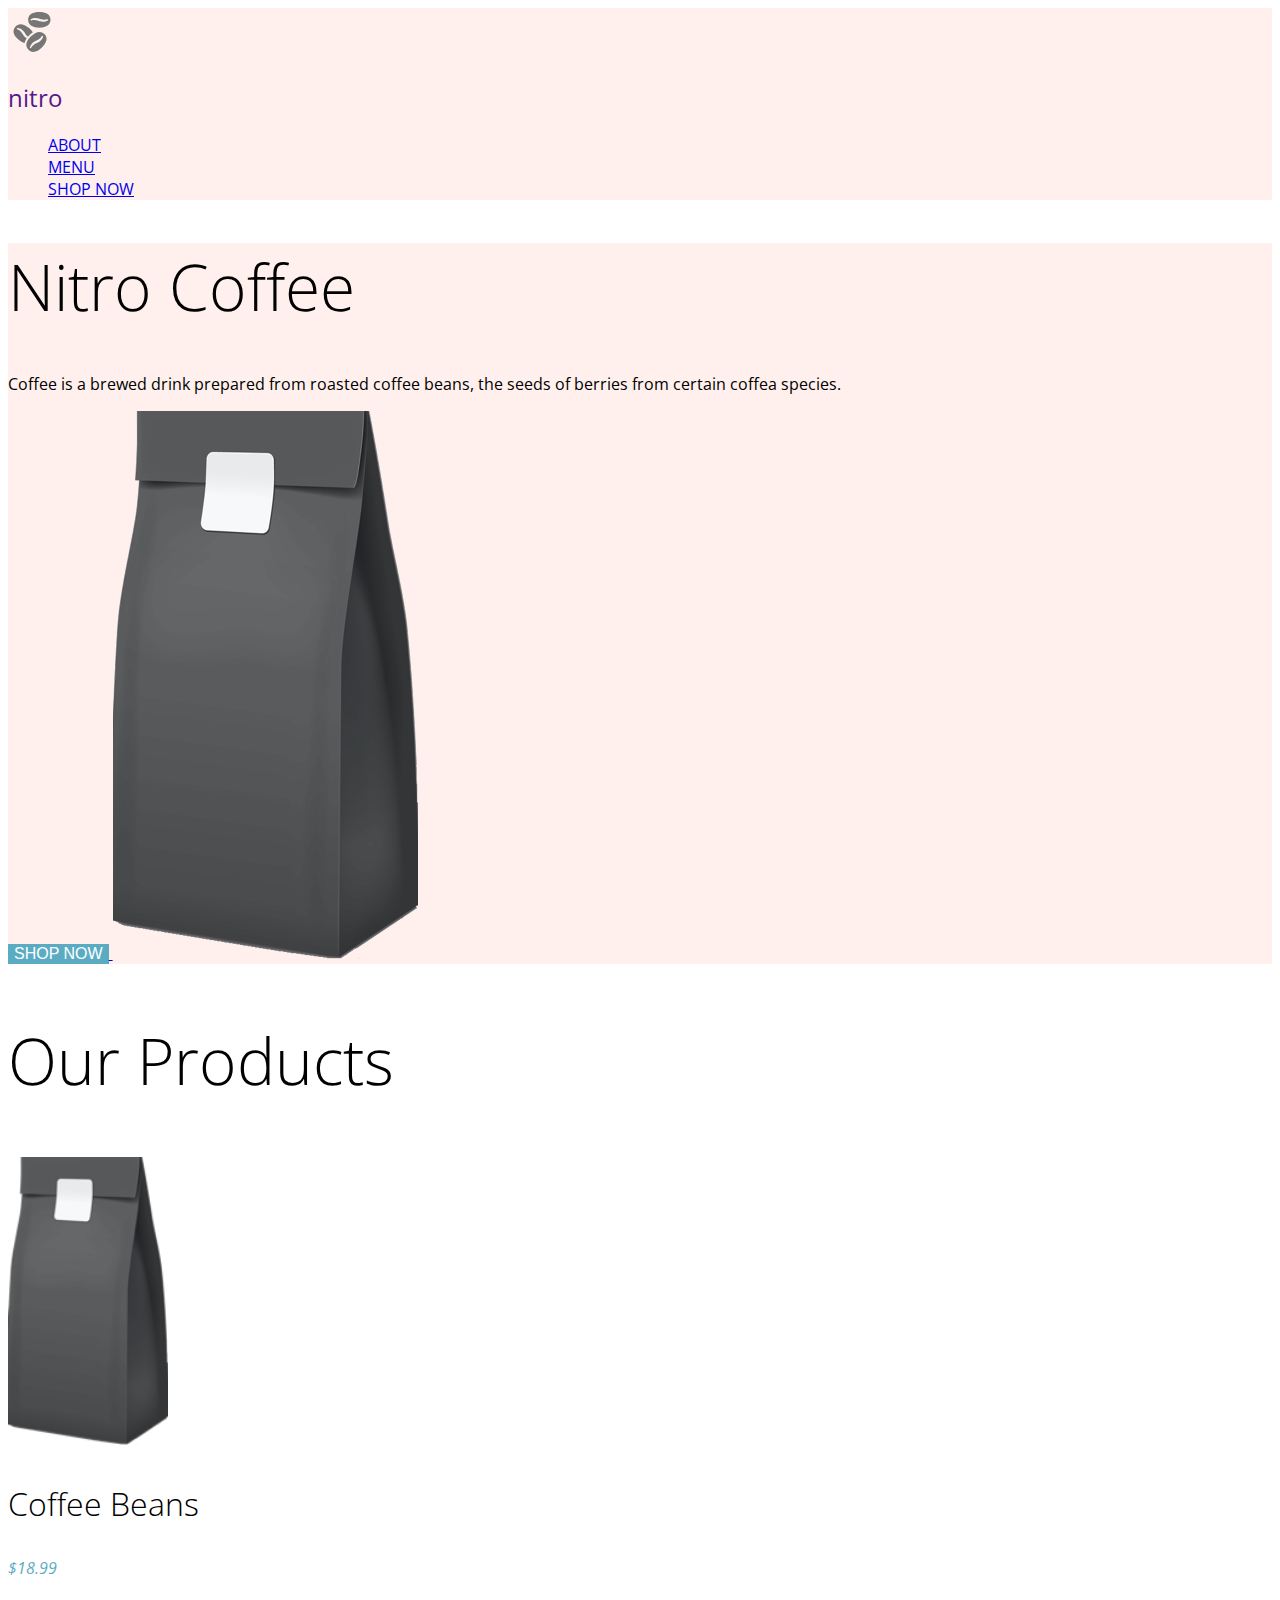
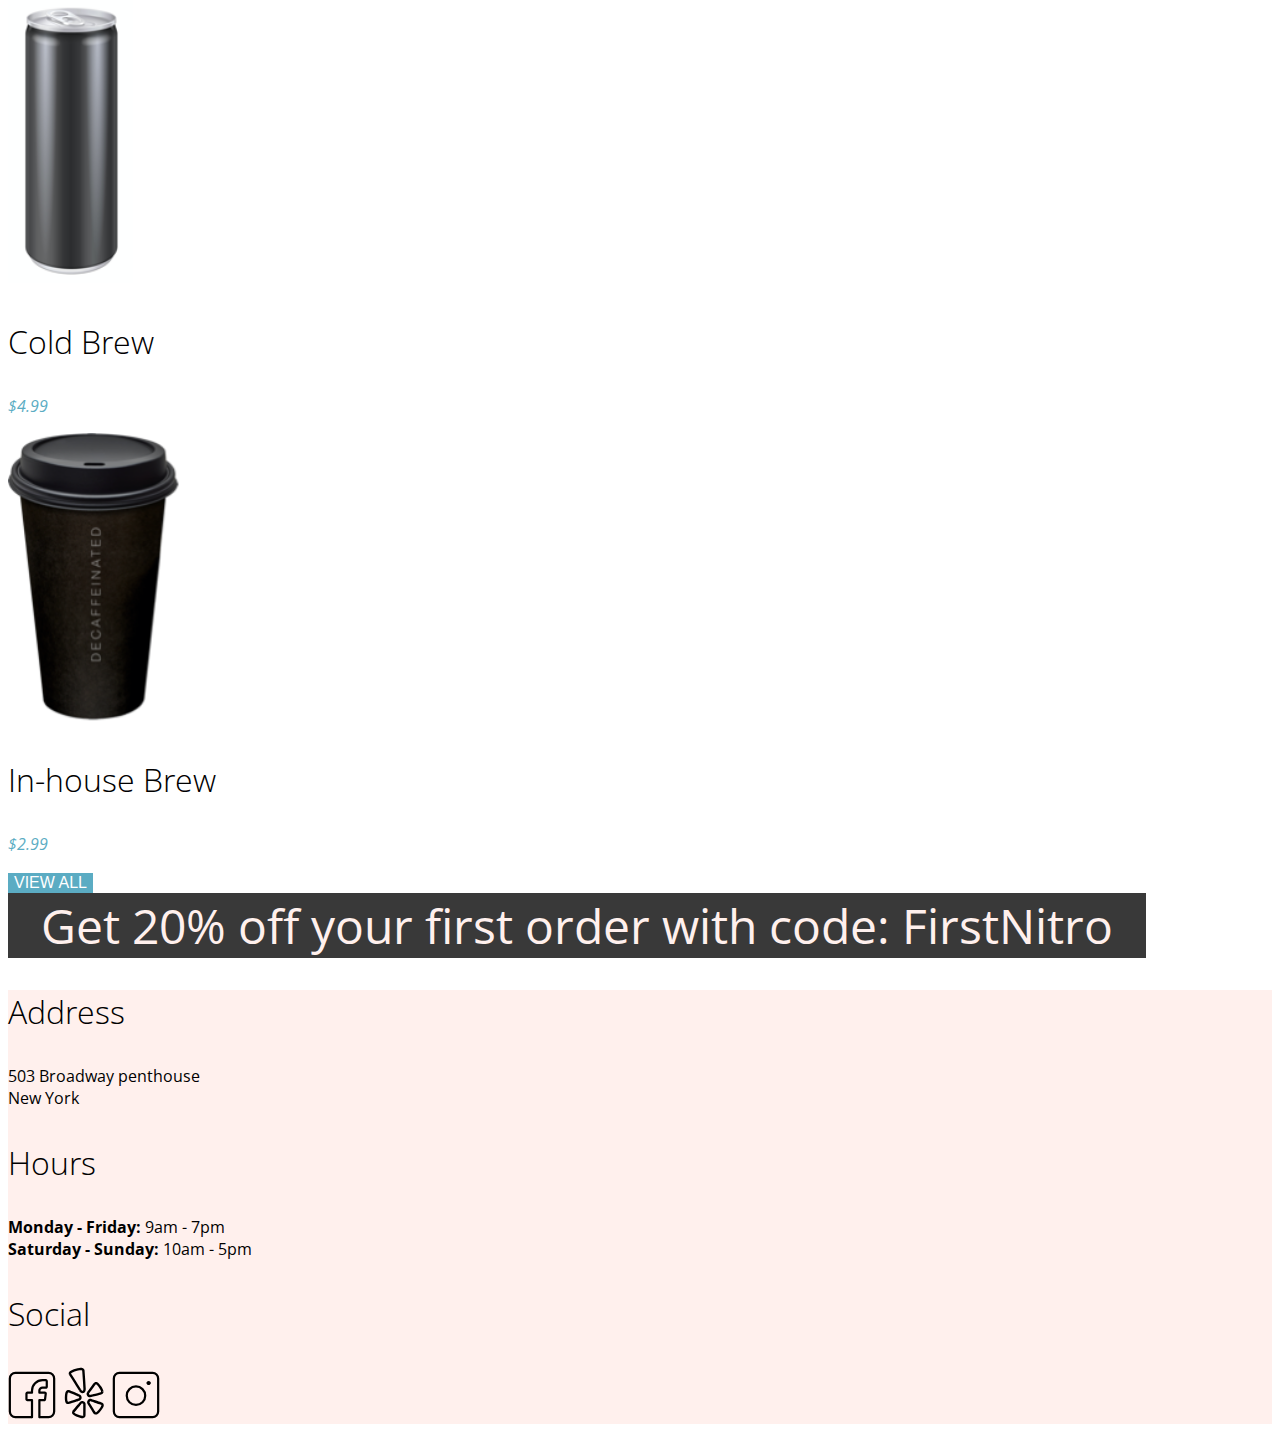
<file: index.html>
<!DOCTYPE html>
<html lang="en">
<head>
    <meta charset="UTF-8">
    <meta name="viewport" content="width=device-width, initial-scale=1.0">
    <link href="https://fonts.googleapis.com/css2?family=Open+Sans:ital,wght@0,300;0,400;0,600;0,700;1,400&display=swap" rel="stylesheet">
    <link href="./css/landing.css" rel="stylesheet">
    <link href="./css/global.css" rel="stylesheet">
    
    <title>Coffee Shop - Home</title>
</head>
<body>
    <!--Header & Navigation Section-->
    <header>
        <section class="header-nav">
            <nav class="nav-heading">
                <img src="./assets/logos/coffee-beans-logo-and-footer.svg" alt="coffee bean logo" class="logo"/>
                <h2><a href="" class="coffee-nitro-a">nitro</a></h2>
                <ul>
                    <li class="nav-heading-li"><a href="index.html">ABOUT</a></li>
                    <li class="nav-heading-li"><a href="./pages/menu.html">MENU</a></li>
                    <li class="nav-heading-li"><a href="./pages/menu.html">SHOP NOW</a></li>
                </ul>
            </nav>
        </section>

        <section class="nitro-coffee">
            <h1 class="heading1">Nitro Coffee</h1>
            <p class="description">Coffee is a brewed drink prepared from roasted coffee beans, the seeds of berries from certain coffea species.</p>
            <a href="./pages/menu.html">
                <button class="button">SHOP NOW</button>
            </a>
            <img src="./assets/images/coffeebeans-hero.png" alt="coffee bag"/>
        </section>
        
    </header>

    <main>
        <!--Our Products Section-->
        <section>
            <h2 class="heading2">Our Products</h2>

            <div class="card">
                <img  src="./assets/images/coffeebeans.png" alt="coffee bean" class="products">
                <h3 class="heading3">Coffee Beans</h3>
                <p class="coffee-price">$18.99</p>
            </div>

            <div class="card">
                <img src="./assets/images/coldbrew.png" alt="cold brew" class="products">
                <h3 class="heading3">Cold Brew</h3>
                <p class="coffee-price">$4.99</p>
            </div>
            

            <div class="card">
                <img src="./assets/images/inhousebrew.png" alt="in-house brew" class="products">
                <h3 class="heading3">In-house Brew</h3>
                <p class="coffee-price">$2.99</p>
            </div> 

            <a href="./pages/menu.html">
                <button class="button">VIEW ALL</button>
            </a>
        </section>

        <!--Discount Section-->
        <section class="discount">
            <p class="discount-font">Get 20% off your first order with code: FirstNitro</p>
        </section>
    </main>

    <footer>
        <!--Location section-->
        <section class="footer">
            <h3 class="heading3">Address</h3>
            <p class="">503 Broadway penthouse <br>New York</p>
    
             <!--Hours of Operation Section-->
            <h3 class="heading3">Hours</h3>
            <p><b>Monday - Friday:</b> 9am - 7pm <br><b>Saturday - Sunday:</b> 10am - 5pm</p>
    
             <!--Social Media Section-->
            <h3 class="heading3">Social</h3>
            <a href="https://www.facebook.com/"><img src="./assets/logos/Facebook-Icon.svg" alt="facebook" class="logo"></a>
            <a href="https://www.yelp.com/"><img src="./assets/logos/Yelp-Icon.svg" alt="yelp" class="logo"></a>
            <a href="https://www.instagram.com/"><img src="./assets/logos/Instagram-Icon.svg" alt="instagram" class="logo"></a>
        </section>

        
    </footer>
</body>
</html>
</file>
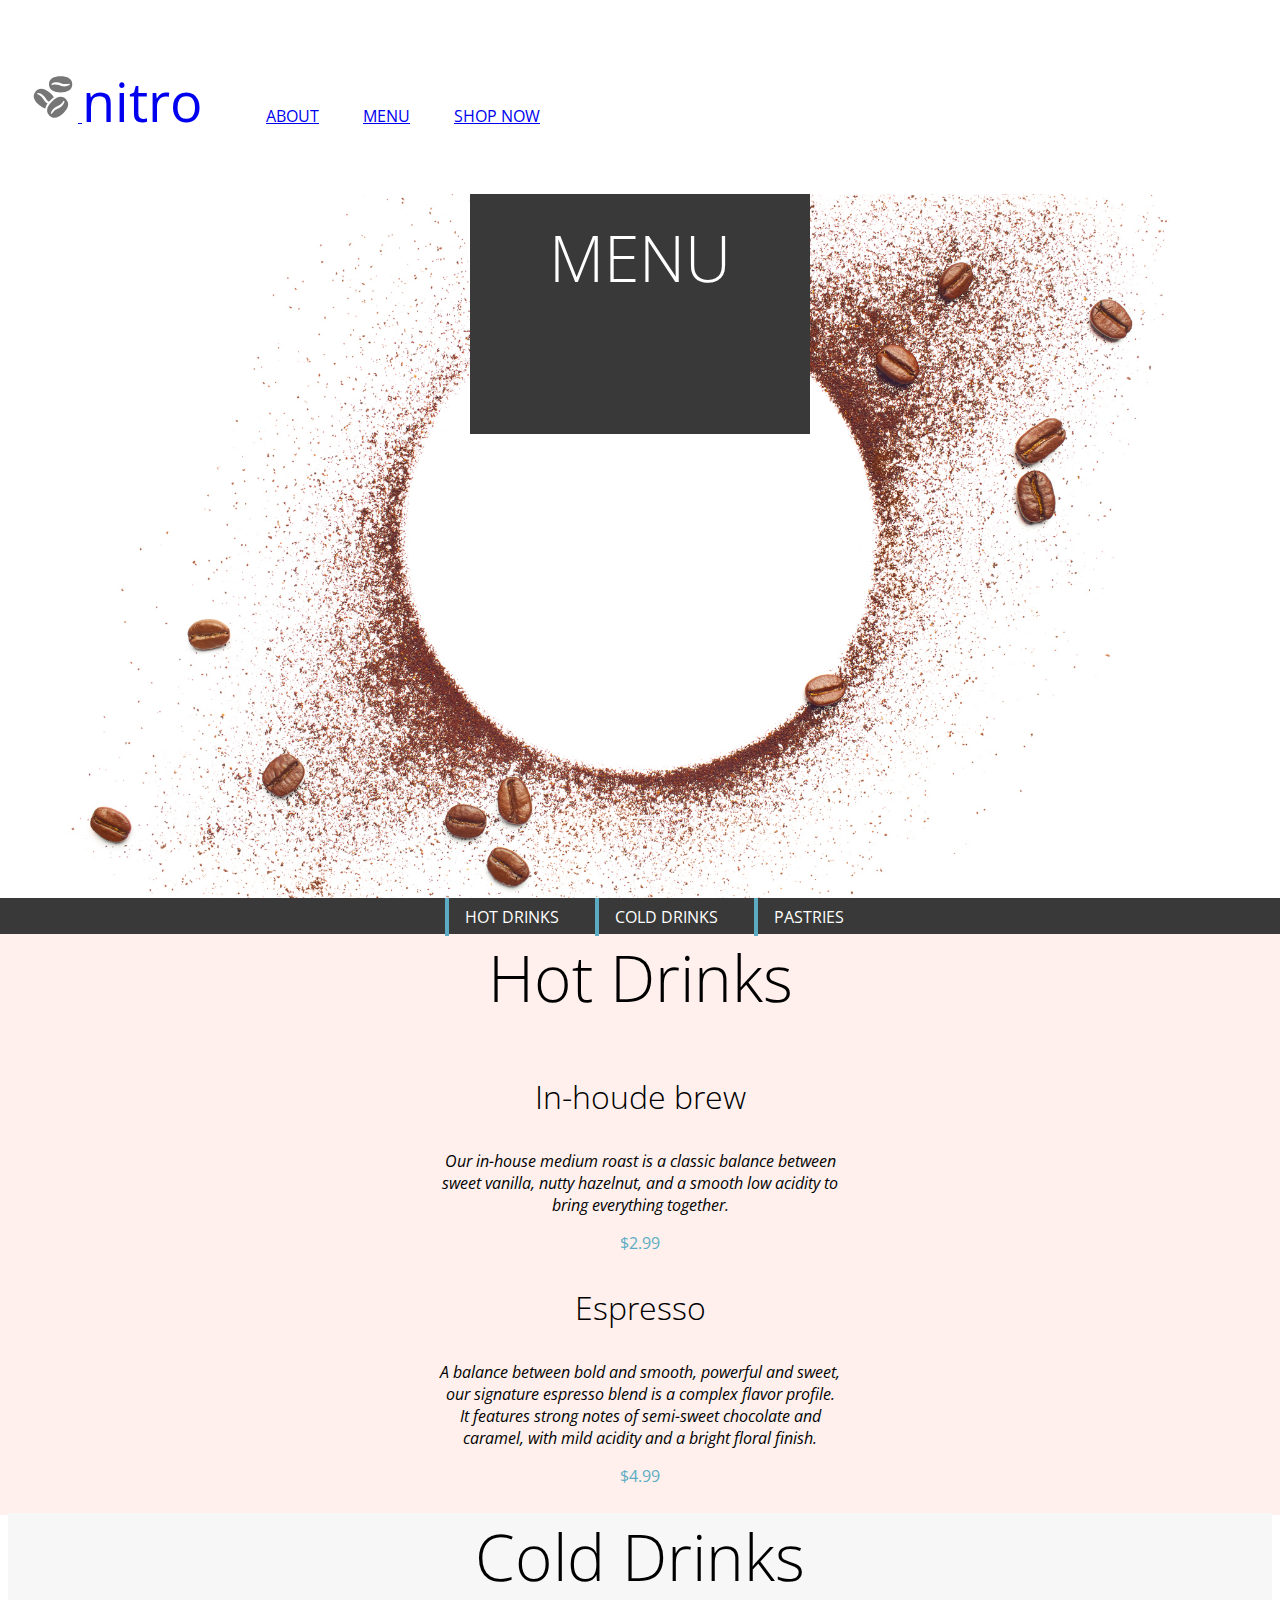
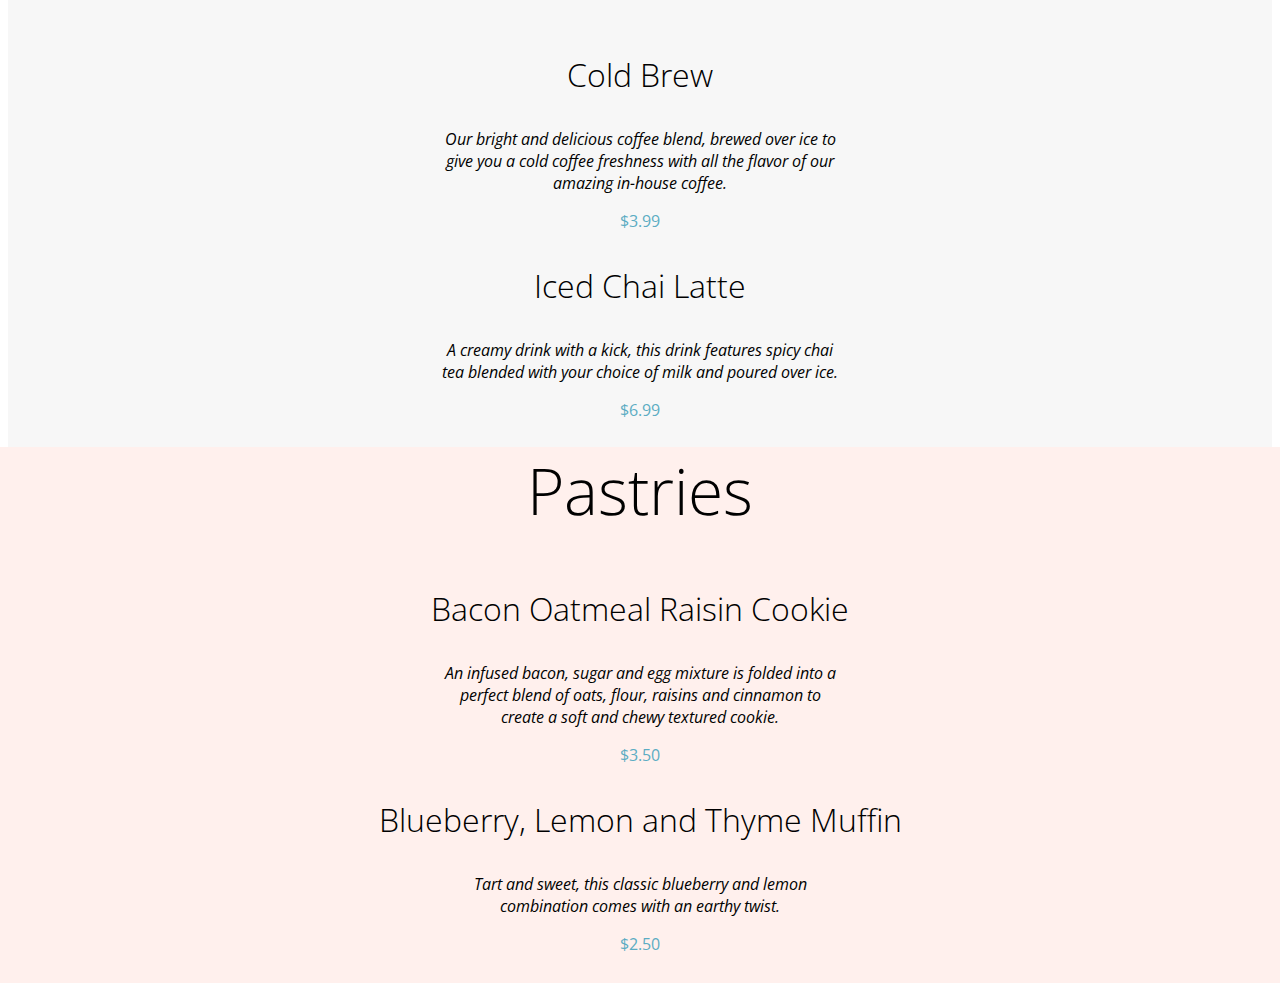
<file: pages/menu.html>
<!DOCTYPE html>
<html lang="en">
  <head>
    <meta charset="UTF-8" />
    <meta name="viewport" content="width=device-width, initial-scale=1.0" />
    <link
      href="https://fonts.googleapis.com/css2?family=Open+Sans:ital,wght@0,300;0,400;0,600;0,700;1,400&display=swap"
      rel="stylesheet"
    />
    <link href="../css/menu.css" rel="stylesheet" />
    <link href="../css/global.css" rel="stylesheet" />
    <title>Coffee Shop - Menu</title>
  </head>
  <body>
    <!--<header >
        <div class="nav-intro">
            <div class="nitro-coffee-logo">

            </div>
            <p class="coffee-nitro"><a href="" class="coffee-nitro-a">nitro</a></p>
            
            <nav class="nav-heading">
                <ul>
                    <li class="nav-heading-li">
                        <a href="../index.html" class="item-color">ABOUT</a>
                    </li>
                    <li class="nav-heading-li" >
                        <a href="menu.html" class="item-color">MENU</a>
                    </li>
                    <li class="nav-heading-li">
                        <a href="menu.html" class="item-nav">SHOP NOW</a>
                    </li>
                </ul>
                
            </nav>
        </div>


    </header>-->
    <header class="nav-bar">
        <nav class="nav-bar-image">
          <a href="/index.html">
            <img src="../assets/logos/coffee-beans-logo-and-footer.svg" alt="instagram" />
            <h1 class="nav-bar-text">nitro</h1>
          </a>
        </nav>
        <nav class="nav-bar-links">
          <ul>
            <li>
              <a href="/pages/index.html"> ABOUT </a>
            </li>
            <li>
              <a href="/pages/menu.html"> MENU </a>
            </li>
  
            <li>
              <a href="/pages/menu.html" class="shop-now"> SHOP NOW </a>
            </li>
          </ul>
        </nav>
      </header>
    <main>
      <section style="text-align: center">
        <section class="title-box">
          <h1 class="heading1">MENU</h1>
        </section>

        <section class="Menu-list">
          <nav class="sub-nav">
            <ul>
              <li class="nav-link">
                <a href="#hot-drinks" class="item-color">Hot Drinks</a>
              </li>
              <li class="nav-link">
                <a href="#cold-drinks" class="item-color">Cold Drinks</a>
              </li>
              <li class="nav-link">
                <a href="#pasties" class="item-color">Pastries</a>
              </li>
            </ul>
          </nav>
        </section>

        <section class="Hot-drink">
          <h2 class="heading2">Hot Drinks</h2>

          <h3 class="heading3">In-houde brew</h3>
          <p class="coffee-description">
            Our in-house medium roast is a classic balance between sweet
            vanilla, nutty hazelnut, and a smooth low acidity to bring
            everything together.
          </p>
          <p class="coffee-price">$2.99</p>

          <h3 class="heading3">Espresso</h3>
          <p class="coffee-description">
            A balance between bold and smooth, powerful and sweet, our signature
            espresso blend is a complex flavor profile. It features strong notes
            of semi-sweet chocolate and caramel, with mild acidity and a bright
            floral finish.
          </p>
          <p class="coffee-price">$4.99</p>
        </section>

        <section class="Cold-drink">
          <h2 class="heading2">Cold Drinks</h2>

          <h3 class="heading3">Cold Brew</h3>
          <p class="coffee-description">
            Our bright and delicious coffee blend, brewed over ice to give you a
            cold coffee freshness with all the flavor of our amazing in-house
            coffee.
          </p>
          <p class="coffee-price">$3.99</p>

          <h3 class="heading3">Iced Chai Latte</h3>
          <p class="coffee-description">
            A creamy drink with a kick, this drink features spicy chai tea
            blended with your choice of milk and poured over ice.
          </p>
          <p class="coffee-price">$6.99</p>
        </section>

        <section class="Pastries">
          <h2 class="heading2">Pastries</h2>

          <h3 class="heading3">Bacon Oatmeal Raisin Cookie</h3>
          <p class="coffee-description">
            An infused bacon, sugar and egg mixture is folded into a perfect
            blend of oats, flour, raisins and cinnamon to create a soft and
            chewy textured cookie.
          </p>
          <p class="coffee-price">$3.50</p>

          <h3 class="heading3">Blueberry, Lemon and Thyme Muffin</h3>
          <p class="coffee-description">
            Tart and sweet, this classic blueberry and lemon combination comes
            with an earthy twist.
          </p>
          <p class="coffee-price">$2.50</p>
        </section>
      </section>
    </main>
    <footer></footer>
  </body>
</html>
</file>
<file: css/landing.css>
.nav-heading-li{
    list-style: none;
    font-size: 1rem; /*18px;*/
    font-weight: 400;
}

.coffee-nitro-a{
    text-decoration: none;
    font-weight: 400;
}

/*.nav-heading{

}*/

.header-nav, footer, .nitro-coffee{
    background-color: #FFF0ED;
}

.heading3{
    font-size: 2rem; /*33px;*/
    font-weight: 300;
}
.button{
    background-color: #5BACC3;
    color: white;
    border: 0;
    font-size: 1rem; /*18px;*/
    font-weight: 400;
}
.discount-font{
    background-color: #393939;
    text-align: center;
    color: #FFF0ED;
    margin: auto;
    width: 90%;
    font-size: 3rem; /*45px;*/
    font-weight: 400;
    display: inline-block;
    
    
}
.dicount{
    height: 2rem; /*30px;*/
    
}


.coffee-price{
    color: #5BACC3;
    font-style: italic;
    font-size: 1rem; /*18px;*/
}

.heading1, .heading2{
    font-size: 4rem; /*60px;*/
    font-weight: 300;
} 

.products{
    height: 18rem; /*280px;*/
}
.logo{
    width: 3rem; /*50px;*/
}
.description{
    font-size: 1rem; /*18px;*/
    font-weight: 400;

}
</file>
<file: css/global.css>
body {
    font-family: 'Open Sans';
    font-weight: 400;
}
</file>
<file: css/menu.css>
.nitro-coffee-logo{
  /*  background-image: url(../assets/logos/coffee-beans-logo-and-footer.svg);*/
    width: 3rem; /*50px;*/
    height: 3rem; /*50px;*/
    
}
.coffee-nitro-a{
    text-decoration: none;
    font-size: 2rem; /*33px;*/
    display: inline-block;
}

.Menu-list{
    background-color: #393939;
    margin: -16px; 
}

header {
    width: 100%;
    padding: 20px;
}

.nav-bar-image,
.nav-bar-text {
  display: inline-block;
}

.nav-bar-text {
  font-size: 54px;
  font-weight: 400;
}

.nav-bar-links {
  display: inline-block;
}

.nav-bar-links ul li {
  display: inline-block;
  margin: 0 20px;
}


 
 

.nav-heading-li{
    list-style: none;
    font-size: 2rem; /*33px;*/
    font-weight: 300;
    /*display: inline-block;*/
    
}

.item-nav{
    text-decoration: none;

    display: inline-block;
}

.nav-link{
    list-style: none;
    text-align: center;
    
    display: inline-block;
    
   
    margin-right: 1rem;
    padding: 0.5rem 1rem;
    border-left: 4px solid #5BACC3;

    
    
}

.item-color{
    color: white;
    text-decoration: none;
    text-transform: uppercase;
    

}

.nav-intro{
    display: inline-block;
    background-color: #FFF0ED;
    height: 20px;
    width: 100%;
    
    
}

.Hot-drink, .Pastries{
    background-color: #FFF0ED;
    margin: -55px;
    padding-bottom: 12px;
}

.Cold-drink{
    background-color: #F7F7F7;
    padding-bottom: 12px;
}

.heading2{
    font-size: 4rem; /*60px;*/
    font-weight: 300;
    
    
}

.nav-heading, .heading3{

    font-size: 2rem; /*33px;*/
    font-weight: 300;
    
}

.paragraph-nitro{
    font-size: 1rem; /*18px;*/
    font-weight: 400;
    
}

.coffee-description{
    font-style:  300;
    font-weight:  400;
    width: 25rem; /*400px;*/
    font-style: italic;
    margin:0 auto;
    
    

}

.coffee-price{
    color: #5BACC3;
}

/*.title-box{
    width: 100%;
    height: 700px;
    background-color: #393939;
    text-align: center;
    text-decoration-color: #F7F7F7;
    background-image: url("../assets/images/coffee-circle.jpg");
    display: inline-block;
    background-position: center;
    background-repeat: no-repeat;
    background-size: cover;
    
}*/

.title-box {
    width: 100%;
    height: 44rem; /*700px;*/
    background-image: url(../assets/images/coffee-circle.jpg);
    background-position: center;
    background-repeat: no-repeat;
    background-size: cover;
  }
  

  
  

  .heading1 {
    width: 300px;
    height: 200px;
    background-color: #393939;
    text-align: center;
    color: white;
    margin: 0 auto;

    font-size: 4rem;
    font-weight: 300;
    padding: 20px;
  }
</file>
